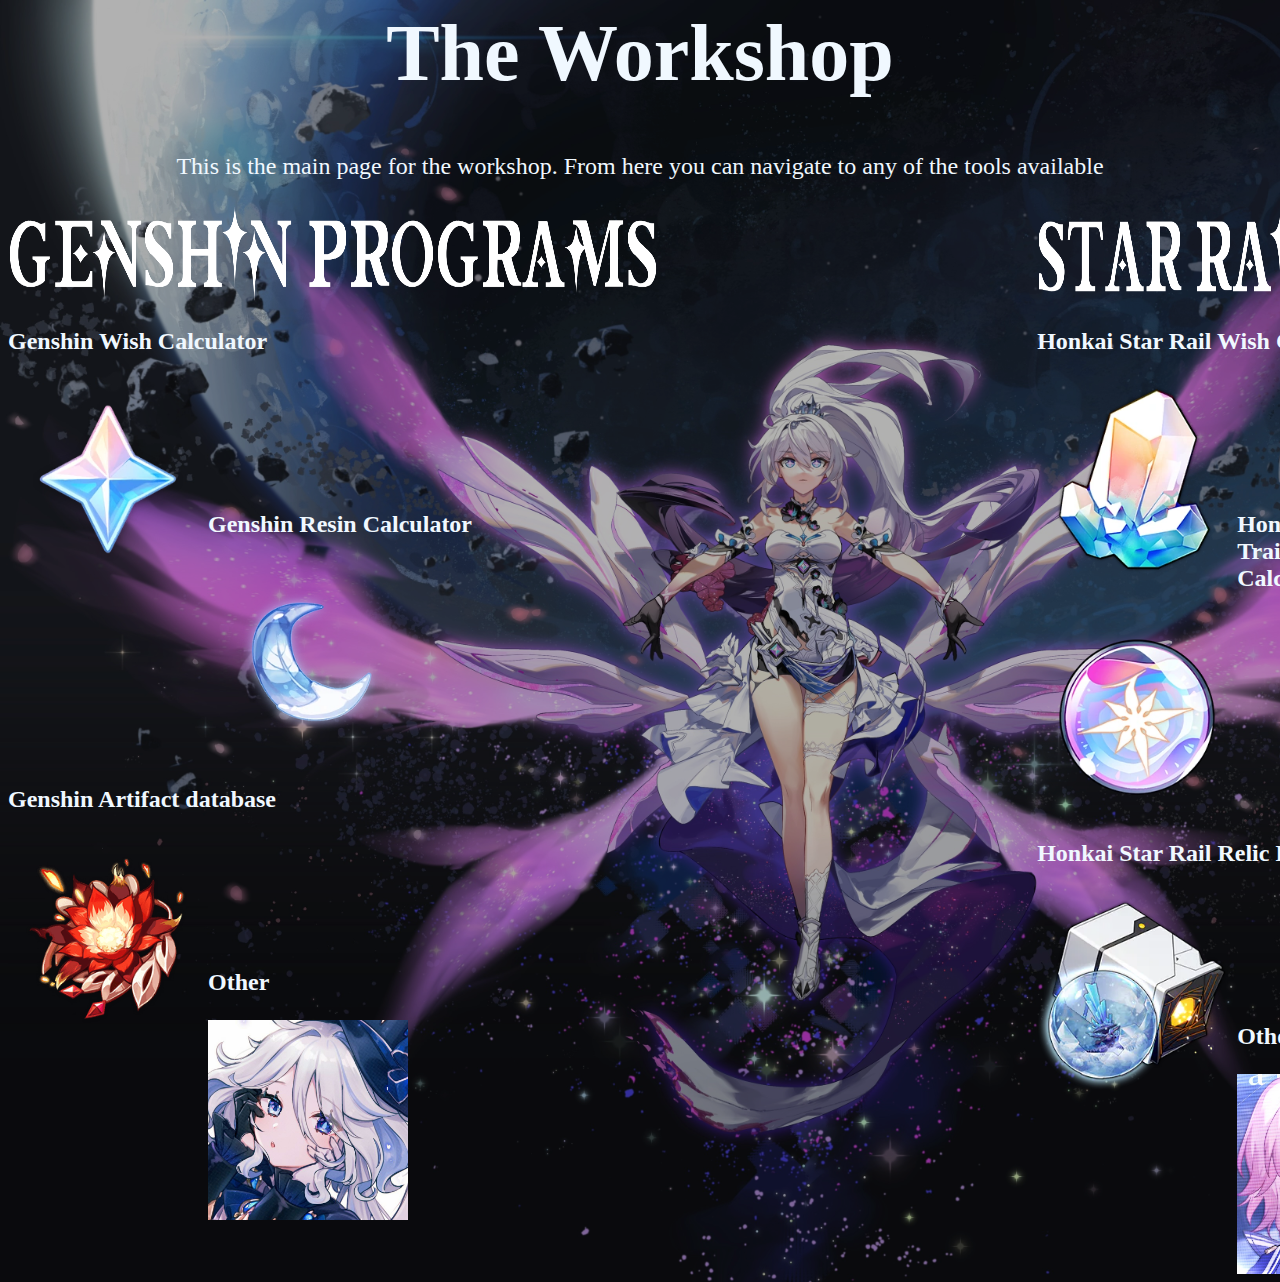
<file: index.html>
<html>
<head>
<title>The Workshop </title>
<link rel="stylesheet" type="text/css" href="styleIndex.css" />
</head>

<body>
<div id="mainHead">
<h1>The Workshop</h1>
<p>This is the main page for the workshop. From here you can navigate to any of the tools available</p>

</div>
<div id="contentbit">
<div id="leftSection">

<a href="WishCalculator.html"><img src="images/genshinPrograms.png" alt="genshin programs" height="100" width="650"></a>
<br>
<h3>Genshin Wish Calculator</h3>
<a href="WishCalculator.html"><img src="images/Item_Primogem.png" alt="genshin calculator" class="leftImage"></a>
<br>
<br>
<br>
<br>
<br>
<br>


<h3>Genshin Resin Calculator</h3>
<a href="resinCalculator.html"><img src="images/Item_Fragile_Resin.png" alt="resin image" class="rightImage"></a>

<h3>Genshin Artifact database</h3>
<a href="artifactDatabase.html"><img src="images/crimson_witch_of_flames (1).png" alt="artifact image" class="leftImage"></a>
<br>
<br>
<br>
<br>
<br>
<br>

<Other>
<h3>Other</h3>
<a href="genshinOther.html"><img src="images/furina.jpg" alt="other" class="rightImage"></a>
</div>

<div id="rightSection">
<a href="WishCalculator.html"><img src="images/starRailPrograms.png" alt="genshin programs" height="100" width="620"></a>
<br>

<h3>Honkai Star Rail Wish Calculator</h3>
<a href="starRailWishCalc.html"><img src="images/jade.png" alt="stellar jade" class="leftImage"></a>
<br>
<br>
<br>
<br>
<br>
<br>
<h3>Honkai Star Rail Trailblaze Calculator</h3>
<a href="trailblazeCalclator.html"><img src="images/Item_Trailblaze_Power.png" alt="resin image" class="rightImage"></a>

<h3>Honkai Star Rail Relic Database</h3>
<a href="relicDatabase.html"><img src="images/honkaiArtifact.png" alt="star rail artifact" class="leftImage"></a>
<br>
<br>
<br>
<br>
<br>
<br>
<h3>Other</h3>
<a href="starRailOther.html"><img src="images/march.jpg" alt="other"  class="rightImage" ></a>
</div>





</body>

</html>
</file>
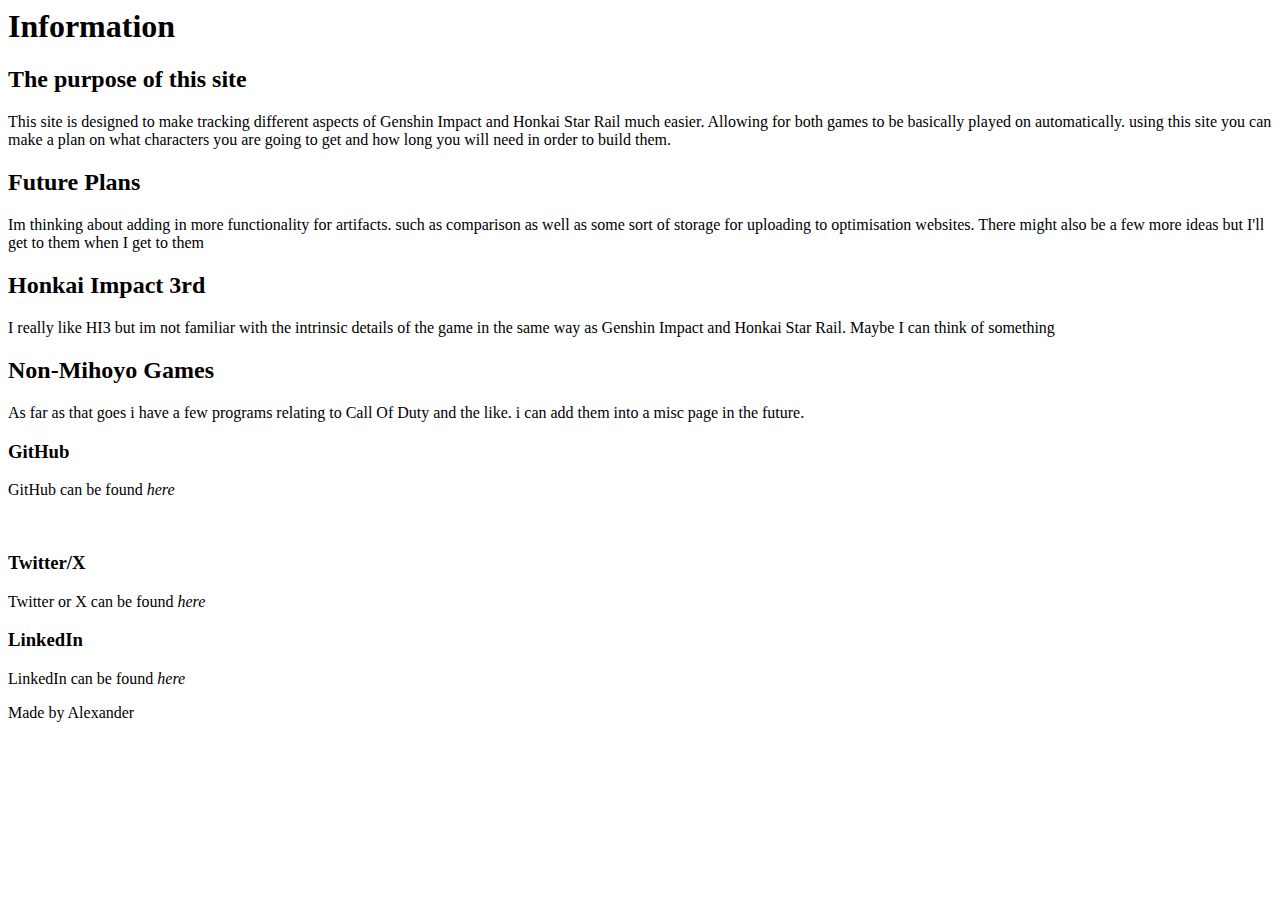
<file: information.html>
<html>
<head>
<title>Information</title>
<link type="stylesheet" href="style.css">
</head>
<body>
<div id="topPart">
<h1>Information</h1>

<h2>The purpose of this site</h2>
<p>This site is designed to make tracking different aspects of Genshin Impact and Honkai Star Rail
much easier. Allowing for both games to be basically played on automatically.
using this site you can make a plan on what characters you are going to get and how long you will
need in order to build them. </p>

<h2>Future Plans</h2>
<p>Im thinking about adding in more functionality for artifacts. such as comparison as well as
some sort of storage for uploading to optimisation websites. There might also be a few more
ideas but I'll get to them when I get to them</p>

<h2>Honkai Impact 3rd</h2>
<p>I really like HI3 but im not familiar with the intrinsic details of the game in the same way as
Genshin Impact and Honkai Star Rail. Maybe I can think of something</p>

<h2>Non-Mihoyo Games</h2>
<p>As far as that goes i have a few programs relating to Call Of Duty and the like. i can add them into 
a misc page in the future.</p>
</div>

<div id="contactInformation">

<h3>GitHub</h3>
<p>GitHub can be found <i>here</i></p>
<br>
<h3>Twitter/X</h3>
<p>Twitter or X can be found <i>here</i> </p>
<h3>LinkedIn</h3>
<p>LinkedIn can be found <i>here</i></p>
</div>
</body>
<footer>
Made by Alexander
</footer>
</html>
</file>
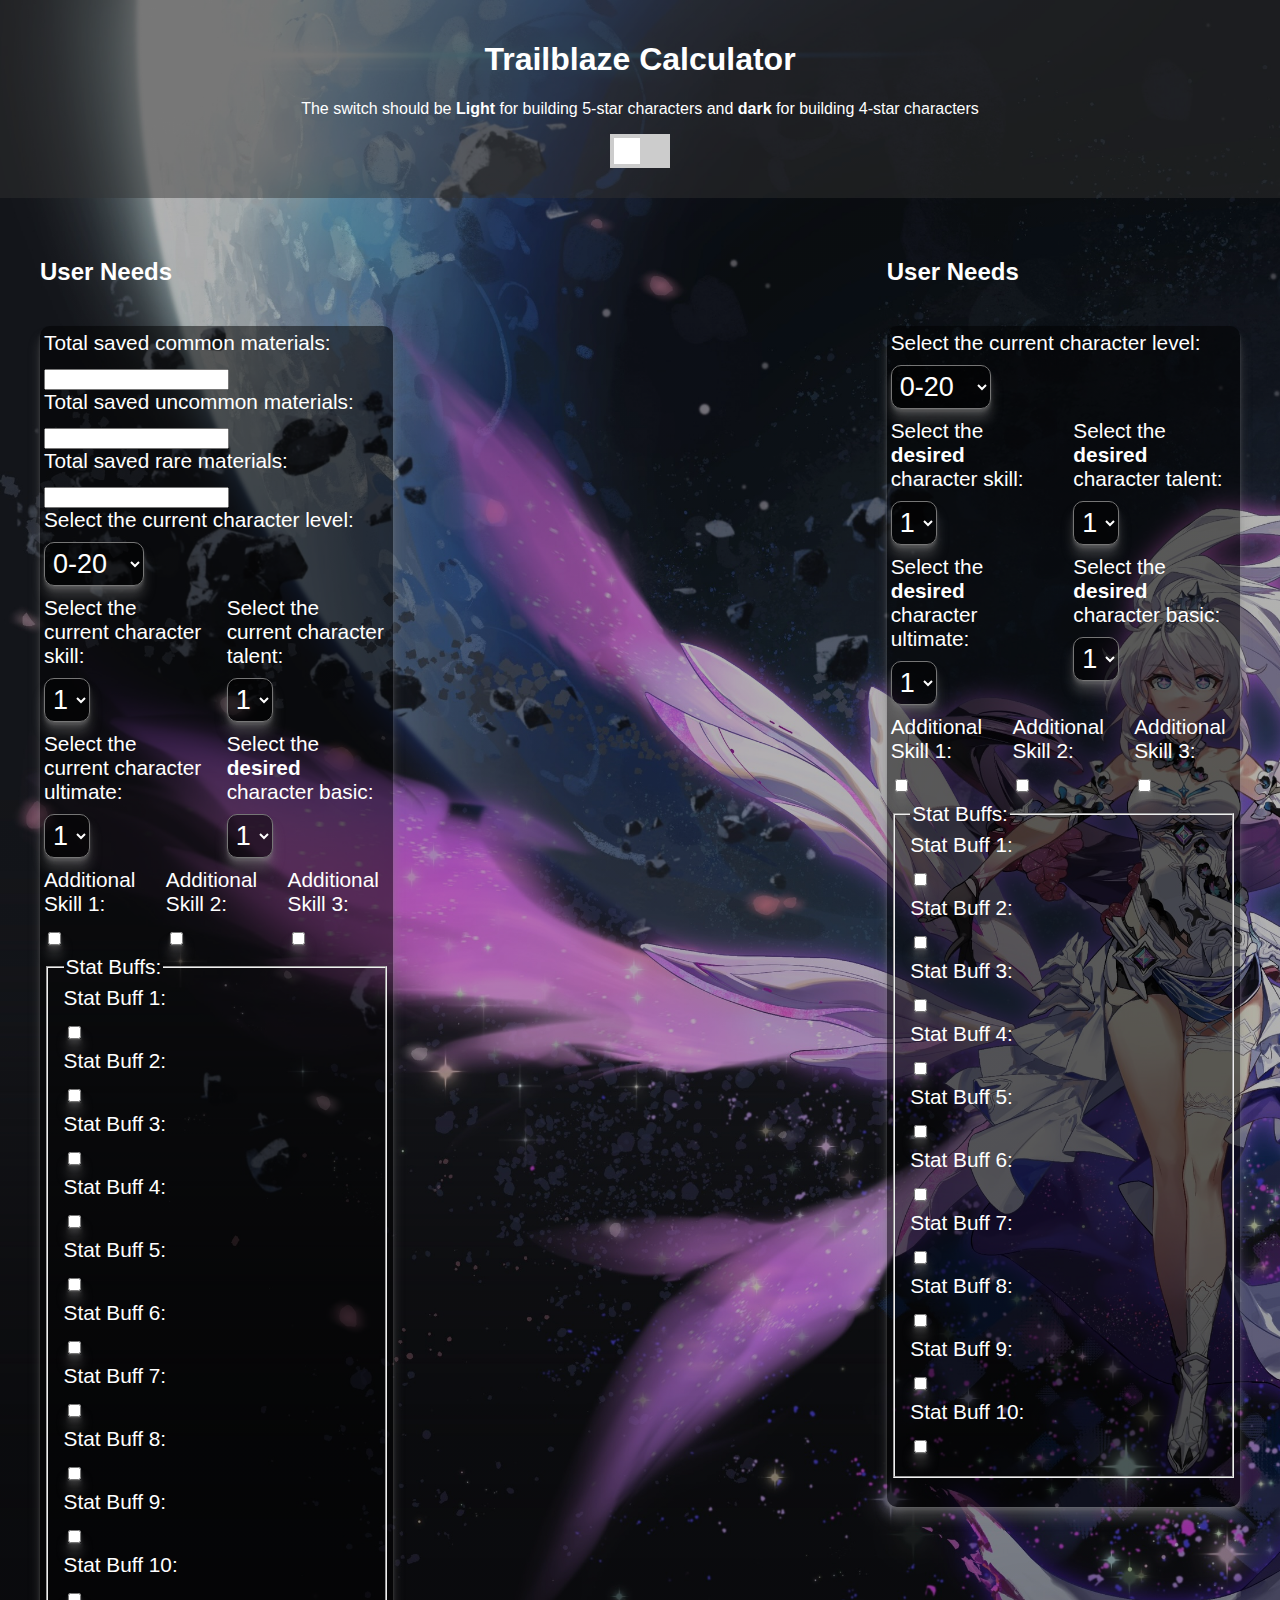
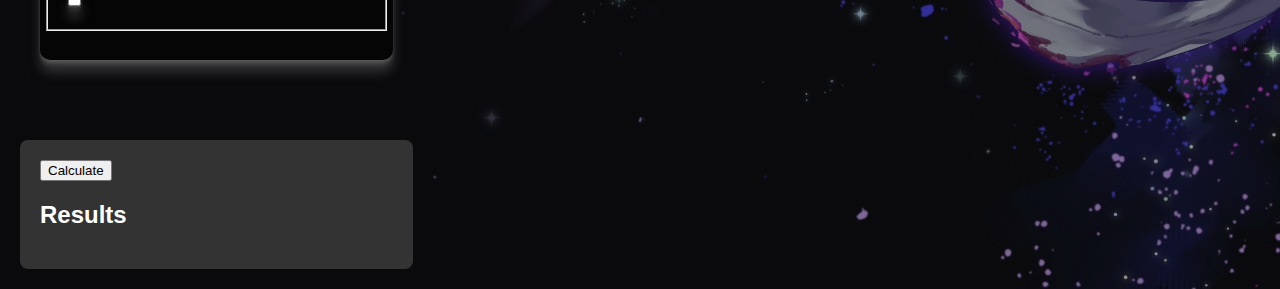
<file: trailblazeCalclator.html>
<!DOCTYPE html>
<html lang="en">

<head>
  <meta charset="UTF-8">
  <meta name="viewport" content="width=device-width, initial-scale=1.0">
  <title>Trailblaze Calculator</title>
  <style>
    body {
      font-family: Arial, sans-serif;
      margin: 0;
      padding: 0;
      background-color: #f2f2f2;

      background-image:
        linear-gradient(rgba(0, 0, 0, 0.3),
          rgba(0, 0, 0, 0.3)),

        url("images/indexBackground.jpeg");
      background-size: cover;


    }

    header {
      background-color: #33333374;
      color: #fff;
      text-align: center;
      padding: 20px;
    }

    section {
      display: flex;
      justify-content: space-between;
      padding: 20px;
    }

    #user-has,
    #user-needs,
    #results {
      flex-basis: calc(33.33% - 20px);
      box-sizing: border-box;
    }

    #user-has,
    #user-needs {
      color: #fff;

      border-radius: 8px;
      padding: 20px;
    }

    #results {
      background-color: #333;
      color: #fff;
      border-radius: 8px;
      padding: 20px;
      margin-top: 20px;
    }

    form {
      margin-top: 20px;
      display: inline-block;
      flex-direction: column;
      align-items: center;
      padding: 5px 4px;
      color: white;
      font-size: 130%;
      background: rgba(0, 0, 0, 0.5);
      border-radius: 10px;
      box-shadow: 0 0.4px 0.4px rgba(128, 128, 128, 0.109),
        0 1px 1px rgba(128, 128, 128, 0.155),
        0 2.1px 2.1px rgba(128, 128, 128, 0.195),
        0 4.4px 4.4px rgba(128, 128, 128, 0.241),
        0 12px 12px rgba(128, 128, 128, 0.35);
    }

    label {
      display: block;
      margin-bottom: 10px;
    }

    select,
    input[type="checkbox"] {
      margin-bottom: 10px;
      display: inline-block;
      flex-direction: column;
      align-items: center;
      padding: 5px 4px;
      color: white;
      font-size: 130%;
      background: rgba(0, 0, 0, 0.5);
      border-radius: 10px;
      box-shadow: 0 0.4px 0.4px rgba(128, 128, 128, 0.109),
        0 1px 1px rgba(128, 128, 128, 0.155),
        0 2.1px 2.1px rgba(128, 128, 128, 0.195),
        0 4.4px 4.4px rgba(128, 128, 128, 0.241),
        0 12px 12px rgba(128, 128, 128, 0.35);
    }



    input[type="submit"] {
      background-color: #333;
      color: #fff;
      padding: 10px 15px;
      border: none;
      border-radius: 5px;
      cursor: pointer;
    }

    input[type="submit"]:hover {
      background-color: #555;
    }

    .input-group {
      display: flex;
      gap: 20px;
    }

    .input-group-item {
      flex-basis: 50%;
    }


    /* The switch - the box around the slider */
    .switch {
      position: relative;
      display: inline-block;
      width: 60px;
      height: 34px;

    }

    /* Hide default HTML checkbox */
    .switch input {
      opacity: 0;
      width: 0;
      height: 0;
    }

    /* The slider */
    .slider {
      position: absolute;
      cursor: pointer;
      top: 0;
      left: 0;
      right: 0;
      bottom: 0;
      background-color: #ccc;
      -webkit-transition: .4s;
      transition: .4s;
    }

    .slider:before {
      position: absolute;
      content: "";
      height: 26px;
      width: 26px;
      left: 4px;
      bottom: 4px;
      background-color: white;
      -webkit-transition: .4s;
      transition: .4s;
    }

    input:checked+.slider {
      background-color: #646464;
    }

    input:focus+.slider {
      box-shadow: 0 0 1px #646464;
    }

    input:checked+.slider:before {
      -webkit-transform: translateX(26px);
      -ms-transform: translateX(26px);
      transform: translateX(26px);
    }
  </style>
</head>

<body>
  <header>
    <h1>Trailblaze Calculator</h1>
    <p>The switch should be <b>Light</b> for building 5-star characters and <b>dark</b> for building 4-star characters
    </p>

    <!-- Rounded switch -->
    <label class="switch">
      <input type="checkbox" id="switch-checkbox">
      <span class="slider round"></span>
    </label>

  </header>

  <main>
    <section>
      <div id="user-needs">
        <h2>User Needs</h2>
        <form id="user-needs-form">
          <label for="totalCommon">Total saved common materials:</label>
          <input type="number" id="totalCommon" name="totalCommon" min="0" step="1">
          <br>

          <label for="totalUncommon">Total saved uncommon materials:</label>
          <input type="number" id="totalUncommon" name="totalUncommon" min="0" step="1">
          <br>

          <label for="totalRare">Total saved rare materials:</label>
          <input type="number" id="totalRare" name="totalRare" min="0" step="1">
          <br>
          <label for="character-levelHave">Select the current character level:</label>
          <select id="character-levelHave" name="character-levelHave">
            <!-- Options from 1 to 10 -->
            <script>
              const characterLevels = ["0-0", "0-0", "0-0", "3-2", "7-5", "20-15", "35-28"];
              const characterLabels = ["0-20", "20-30", "30-40", "40-50", "50-60", "60-70", "70-80"];

              characterLevels.forEach((level, index) => {
                const label = characterLabels[index];
                document.write(`<option value="${level}">${label}</option>`);
              });
            </script>
          </select>

          <div class="input-group">
            <div class="input-group-item">
              <label for="character-skillHave">Select the current character skill:</label>
              <select id="character-skillHave" name="character-skillHave">
                <!-- Options from 1 to 10 -->
                <script>
                  const skillLevels = ["0-0", "3-2", "9-6", "15-12", "21-18", "27-18", "45-36", "72-54", "126-99"];

                  skillLevels.forEach((level, index) => {
                    document.write(`<option value="${level}">${index + 1}</option>`);
                  });
                </script>

              </select>
            </div>

            <div class="input-group-item">
              <label for="character-talentHave">Select the current character talent:</label>
              <select id="character-talentHave" name="character-talentHave">
                <!-- Options from 1 to 10 -->
                <script>
                  //const skillLevels = ["0-0", "3-2", "9-6", "15-12", "21-18", "27-18", "45-36", "72-54", "126-99"];

                  skillLevels.forEach((level, index) => {
                    document.write(`<option value="${level}">${index + 1}</option>`);
                  });
                </script>
              </select>
            </div>
          </div>

          <div class="input-group">
            <div class="input-group-item">
              <label for="character-ultimateHave">Select the current character ultimate:</label>
              <select id="character-ultimateHave" name="character-ultimateHave">
                <!-- Options from 1 to 10 -->
                <script>
                  //const skillLevels = ["0-0", "3-2", "9-6", "15-12", "21-18", "27-18", "45-36", "72-54", "126-99"];

                  skillLevels.forEach((level, index) => {
                    document.write(`<option value="${level}">${index + 1}</option>`);
                  });
                </script>
              </select>
            </div>

            <div class="input-group-item">
              <label for="character-basicHave">Select the <b>desired</b> character basic:</label>
              <select id="character-basicHave" name="character-basicHave">
                <!-- Options from 1 to 6 -->
                <script>
                  const basicLevels = ["0-0","3-2", "9-6", "15-12", "27-18", "72-54"];

                  basicLevels.forEach((level, index) => {
                    document.write(`<option value="${level}">${index + 1}</option>`);
                  });
                </script>
              </select>
            </div>
          </div>

          <div class="input-group">
            <div class="input-group-item">
              <label for="additional-skill-1Have">Additional Skill 1:</label>
              <input type="checkbox" id="additional-skill-1Have" name="additional-skill-1Have" value="3-2">
            </div>

            <div class="input-group-item">
              <label for="additional-skill-2Have">Additional Skill 2:</label>
              <input type="checkbox" id="additional-skill-2Have" name="additional-skill-2Have" value="15-12">
            </div>

            <div class="input-group-item">
              <label for="additional-skill-3Have">Additional Skill 3:</label>
              <input type="checkbox" id="additional-skill-3Have" name="additional-skill-3Have" value="72-54">
            </div>
          </div>
          <!-- Repeat similar code for stat buffs checkboxes -->
          <!-- 10 stat buffs checkboxes -->
          <fieldset>
            <legend>Stat Buffs:</legend>
            <script>
              // Define an array of preset values for checkboxes
              const presetValues = ["0-0", "3-2", "9-6", "9-6", "15-12", "27-18", "27-18", "72-54", "72-54", "72-54"];

              // Loop through each preset value and create a checkbox
              for (let i = 0; i < presetValues.length; i++) {
                const value = presetValues[i];
                document.write(`
                      <label for="stat-buffHave-${i}">Stat Buff ${i + 1}:</label>
                      <input type="checkbox" id="stat-buffHave-${i}" name="stat-buffHave-${i}" value="${value}">
                  `);
              }
            </script>
          </fieldset>
          <br>

          <!--<input type="submit" value="Submit"> -->
        </form>
      </div>

      <div id="user-needs">
        <h2>User Needs</h2>
        <!-- Add content for user needs section -->
        <form id="user-needs-form">
          <label for="character-levelNeed">Select the current character level:</label>
          <select id="character-levelNeed" name="character-levelNeed">
            <!-- Options from 1 to 10 -->
            <script>
              characterLevels.forEach((level, index) => {
                const label = characterLabels[index];
                document.write(`<option value="${level}">${label}</option>`);
              });
            </script>
          </select>

          <div class="input-group">
            <div class="input-group-item">
              <label for="character-skillNeed">Select the <b>desired</b> character skill:</label>
              <select id="character-skillNeed" name="character-skillNeed">
                <!-- Options from 1 to 10 -->
                <script>
                  //const skillLevels = ["0-0", "3-2", "9-6", "15-12", "21-18", "27-18", "45-36", "72-54", "126-99"];

                  skillLevels.forEach((level, index) => {
                    document.write(`<option value="${level}">${index + 1}</option>`);
                  });
                </script>
              </select>
            </div>

            <div class="input-group-item">
              <label for="character-talentNeed">Select the <b>desired</b> character talent:</label>
              <select id="character-talentNeed" name="character-talentNeed">
                <!-- Options from 1 to 10 -->
                <script>
                  //const skillLevels = ["0-0", "3-2", "9-6", "15-12", "21-18", "27-18", "45-36", "72-54", "126-99"];

                  skillLevels.forEach((level, index) => {
                    document.write(`<option value="${level}">${index + 1}</option>`);
                  });
                </script>
              </select>
            </div>
          </div>

          <div class="input-group">
            <div class="input-group-item">
              <label for="character-ultimateNeed">Select the <b>desired</b> character ultimate:</label>
              <select id="character-ultimateNeed" name="character-ultimateNeed">
                <!-- Options from 1 to 10 -->
                <script>
                  //const skillLevels = ["0-0", "3-2", "9-6", "15-12", "21-18", "27-18", "45-36", "72-54", "126-99"];

                  skillLevels.forEach((level, index) => {
                    document.write(`<option value="${level}">${index + 1}</option>`);
                  });
                </script>
              </select>
            </div>

            <div class="input-group-item">
              <label for="character-basicNeed">Select the <b>desired</b> character basic:</label>
              <select id="character-basicNeed" name="character-basicNeed">
                <!-- Options from 1 to 6 -->
                <script>
                  //const basicLevels = ["3-2", "9-6", "15-12", "27-18", "72-54"];

                  basicLevels.forEach((level, index) => {
                    document.write(`<option value="${level}">${index + 1}</option>`);
                  });
                </script>
              </select>
            </div>
          </div>

          <div class="input-group">
            <div class="input-group-item">
              <label for="additional-skill-1Need">Additional Skill 1:</label>
              <input type="checkbox" id="additional-skill-1Need" name="additional-skill-1Need" value="3-2">
            </div>

            <div class="input-group-item">
              <label for="additional-skill-2Need">Additional Skill 2:</label>
              <input type="checkbox" id="additional-skill-2Need" name="additional-skill-2Need" value="15-12">
            </div>

            <div class="input-group-item">
              <label for="additional-skill-3Need">Additional Skill 3:</label>
              <input type="checkbox" id="additional-skill-3Need" name="additional-skill-3Need" value="72-54">
            </div>
          </div>
          <!-- Repeat similar code for stat buffs checkboxes -->
          <!-- 10 stat buffs checkboxes -->
          <fieldset>
            <legend>Stat Buffs:</legend>
            <script>
              // Define an array of preset values for checkboxes
              // const presetValues = [0 - 0, 3 - 2, 9 - 6, 9 - 6, 15 - 12, 27 - 18, 27 - 18, 72 - 54, 72 - 54, 72 - 54];

              // Loop through each preset value and create a checkbox
              for (let i = 0; i < presetValues.length; i++) {
                const value = presetValues[i];
                document.write(`
                      <label for="stat-buffNeed-${i}">Stat Buff ${i + 1}:</label>
                      <input type="checkbox" id="stat-buffNeed-${i}" name="stat-buffNeed-${i}" value="${value}">
                  `);
              }
            </script>
          </fieldset>
          <br>


        </form>
      </div>
    </section>

    <section>
      <div id="results">
        <button type=button, id="calculateButton">Calculate</button>
        <h2>Results</h2>
        <p id="calculateResults"></p>
        <p id="calculateResults2"></p>
        <!-- Add content for results section -->
      </div>
    </section>
  </main>

  <script>

    calculateButton.addEventListener('click', () => {
      calculate();
    });

    //THIS IS WHERE THE FUN BEGINS

    // Function to save form data to variables
    function calculate() {


      var switchState = document.getElementById("switch-checkbox").checked;

      // --------------------------------------HAVE SECTION-----------------------------------------
      // Variables to store form data
      var totalCommon = document.getElementById("totalCommon").value;
      var totalUncommon = document.getElementById("totalUncommon").value;
      var totalRare = document.getElementById("totalRare").value;
      var characterLevelHave = document.getElementById("character-levelHave").value;
      var characterSkillHave = document.getElementById("character-skillHave").value;
      var characterTalentHave = document.getElementById("character-talentHave").value;
      var characterUltimateHave = document.getElementById("character-ultimateHave").value;
      var characterBasicHave = document.getElementById("character-basicHave").value;


      // Variables to check if stat buffs are active
      var additionalSkill1HaveBool = document.getElementById("additional-skill-1Have").checked;
      var additionalSkill1Have;
      if (additionalSkill1HaveBool == true) {
        additionalSkill1Have = document.getElementById("additional-skill-1Have").value;
      }
      else {
        additionalSkill1Have = "0-0";
      }

      var additionalSkill2HaveBool = document.getElementById("additional-skill-2Have").checked;
      var additionalSkill2Have;
      if (additionalSkill2HaveBool == true) {
        additionalSkill2Have = document.getElementById("additional-skill-2Have").value;
      } else {
        additionalSkill2Have = "0-0";
      }

      var additionalSkill3HaveBool = document.getElementById("additional-skill-3Have").checked;
      var additionalSkill3Have;
      if (additionalSkill3HaveBool == true) {
        additionalSkill3Have = document.getElementById("additional-skill-3Have").value;
      } else {
        additionalSkill3Have = "0-0";
      }


      var statBuff1HaveBool = document.getElementById("stat-buffHave-0").checked;
      var statBuff2HaveBool = document.getElementById("stat-buffHave-1").checked;
      var statBuff3HaveBool = document.getElementById("stat-buffHave-2").checked;
      var statBuff4HaveBool = document.getElementById("stat-buffHave-3").checked;
      var statBuff5HaveBool = document.getElementById("stat-buffHave-4").checked;
      var statBuff6HaveBool = document.getElementById("stat-buffHave-5").checked;
      var statBuff7HaveBool = document.getElementById("stat-buffHave-6").checked;
      var statBuff8HaveBool = document.getElementById("stat-buffHave-7").checked;
      var statBuff9HaveBool = document.getElementById("stat-buffHave-8").checked;
      var statBuff10HaveBool = document.getElementById("stat-buffHave-9").checked;

      var statBuff1Have;
      if (statBuff1HaveBool == true) {
        statBuff1Have = document.getElementById("stat-buffHave-0").value;
      } else {
        statBuff1Have = "0-0";
      }
      var statBuff2Have;
      if (statBuff2HaveBool == true) {
        statBuff2Have = document.getElementById("stat-buffHave-1").value;
      } else {
        statBuff2Have = "0-0";
      }

      var statBuff3Have;
      if (statBuff3HaveBool == true) {
        statBuff3Have = document.getElementById("stat-buffHave-2").value;
      } else {
        statBuff3Have = "0-0";
      }

      var statBuff4Have;
      if (statBuff4HaveBool == true) {
        statBuff4Have = document.getElementById("stat-buffHave-3").value;
      } else {
        statBuff4Have = "0-0";
      }

      var statBuff5Have;
      if (statBuff5HaveBool == true) {
        statBuff5Have = document.getElementById("stat-buffHave-4").value;
      } else {
        statBuff5Have = "0-0";
      }

      var statBuff6Have;
      if (statBuff6HaveBool == true) {
        statBuff6Have = document.getElementById("stat-buffHave-5").value;
      } else {
        statBuff6Have = "0-0";
      }

      var statBuff7Have;
      if (statBuff7HaveBool == true) {
        statBuff7Have = document.getElementById("stat-buffHave-6").value;
      } else {
        statBuff7Have = "0-0";
      }

      var statBuff8Have;
      if (statBuff8HaveBool == true) {
        statBuff8Have = document.getElementById("stat-buffHave-7").value;
      } else {
        statBuff8Have = "0-0";
      }

      var statBuff9Have;
      if (statBuff9HaveBool == true) {
        statBuff9Have = document.getElementById("stat-buffHave-8").value;
      } else {
        statBuff9Have = "0-0";
      }

      var statBuff10Have;
      if (statBuff10HaveBool == true) {
        statBuff10Have = document.getElementById("stat-buffHave-9").value;
      } else {
        statBuff10Have = "0-0";
      }








      // Log the values to check if they are saved correctly
      console.log("Total Common: " + totalCommon);
      console.log("Total Uncommon: " + totalUncommon);
      console.log("Total Rare: " + totalRare);
      console.log("Character Level Have: " + characterLevelHave);
      console.log("Character Skill Have: " + characterSkillHave);
      console.log("Character Talent Have: " + characterTalentHave);
      console.log("Character Ultimate Have: " + characterUltimateHave);
      console.log("Character Basic Have: " + characterBasicHave);
      console.log("Additional Skill 1 Have: " + additionalSkill1Have);
      console.log("Additional Skill 2 Have: " + additionalSkill2Have);
      console.log("Additional Skill 3 Have: " + additionalSkill3Have);
      console.log("Stat Buff 1 Have: " + statBuff1Have);
      console.log("Stat Buff 2 Have: " + statBuff2Have);
      console.log("Stat Buff 3 Have: " + statBuff3Have);
      console.log("Stat Buff 4 Have: " + statBuff4Have);
      console.log("Stat Buff 5 Have: " + statBuff5Have);
      console.log("Stat Buff 6 Have: " + statBuff6Have);
      console.log("Stat Buff 7 Have: " + statBuff7Have);
      console.log("Stat Buff 8 Have: " + statBuff8Have);
      console.log("Stat Buff 9 Have: " + statBuff9Have);
      console.log("Stat Buff 10 Have: " + statBuff10Have);




      //------------------------------------------------NEED SECTION-----------------------------------------

      var characterLevelNeed = document.getElementById("character-levelNeed").value;
      var characterSkillNeed = document.getElementById("character-skillNeed").value;
      var characterTalentNeed = document.getElementById("character-talentNeed").value;
      var characterUltimateNeed = document.getElementById("character-ultimateNeed").value;
      var characterBasicNeed = document.getElementById("character-basicNeed").value;
      var additionalSkill1Need = document.getElementById("additional-skill-1Need").checked;
      var additionalSkill2Need = document.getElementById("additional-skill-2Need").checked;
      var additionalSkill3Need = document.getElementById("additional-skill-3Need").checked;

      // Variables to check if stat buffs are active
      var additionalSkill1NeedBool = document.getElementById("additional-skill-1Need").checked;
      var additionalSkill1Need;
      if (additionalSkill1NeedBool == true) {
        additionalSkill1Need = document.getElementById("additional-skill-1Need").value;
      }
      else {
        additionalSkill1Need = "0-0";
      }

      var additionalSkill2NeedBool = document.getElementById("additional-skill-2Need").checked;
      var additionalSkill2Need;
      if (additionalSkill2NeedBool == true) {
        additionalSkill2Need = document.getElementById("additional-skill-2Need").value;
      } else {
        additionalSkill2Need = "0-0";
      }

      var additionalSkill3NeedBool = document.getElementById("additional-skill-3Need").checked;
      var additionalSkill3Need;
      if (additionalSkill3NeedBool == true) {
        additionalSkill3Need = document.getElementById("additional-skill-3Need").value;
      } else {
        additionalSkill3Need = "0-0";
      }


      var statBuff1NeedBool = document.getElementById("stat-buffNeed-0").checked;
      var statBuff2NeedBool = document.getElementById("stat-buffNeed-1").checked;
      var statBuff3NeedBool = document.getElementById("stat-buffNeed-2").checked;
      var statBuff4NeedBool = document.getElementById("stat-buffNeed-3").checked;
      var statBuff5NeedBool = document.getElementById("stat-buffNeed-4").checked;
      var statBuff6NeedBool = document.getElementById("stat-buffNeed-5").checked;
      var statBuff7NeedBool = document.getElementById("stat-buffNeed-6").checked;
      var statBuff8NeedBool = document.getElementById("stat-buffNeed-7").checked;
      var statBuff9NeedBool = document.getElementById("stat-buffNeed-8").checked;
      var statBuff10NeedBool = document.getElementById("stat-buffNeed-9").checked;

      var statBuff1Need;
      if (statBuff1NeedBool == true) {
        statBuff1Need = document.getElementById("stat-buffNeed-0").value;
      } else {
        statBuff1Need = "0-0";
      }
      var statBuff2Need;
      if (statBuff2NeedBool == true) {
        statBuff2Need = document.getElementById("stat-buffNeed-1").value;
      }
      else {
        statBuff2Need = "0-0";
      }

      var statBuff3Need;
      if (statBuff3NeedBool == true) {
        statBuff3Need = document.getElementById("stat-buffNeed-2").value;
      }
      else {
        statBuff3Need = "0-0";
      }

      var statBuff4Need;
      if (statBuff4NeedBool == true) {
        statBuff4Need = document.getElementById("stat-buffNeed-3").value;
      }
      else {
        statBuff4Need = "0-0";
      }

      var statBuff5Need;
      if (statBuff5NeedBool == true) {
        statBuff5Need = document.getElementById("stat-buffNeed-4").value;
      }
      else {
        statBuff5Need = "0-0";
      }

      var statBuff6Need;
      if (statBuff6NeedBool == true) {
        statBuff6Need = document.getElementById("stat-buffNeed-5").value;
      }
      else {
        statBuff6Need = "0-0";
      }

      var statBuff7Need;
      if (statBuff7NeedBool == true) {
        statBuff7Need = document.getElementById("stat-buffNeed-6").value;
      }
      else {
        statBuff7Need = "0-0";
      }

      var statBuff8Need;
      if (statBuff8NeedBool == true) {
        statBuff8Need = document.getElementById("stat-buffNeed-7").value;
      }
      else {
        statBuff8Need = "0-0";
      }

      var statBuff9Need;
      if (statBuff9NeedBool == true) {
        statBuff9Need = document.getElementById("stat-buffNeed-8").value;
      }
      else {
        statBuff9Need = "0-0";
      }

      var statBuff10Need;
      if (statBuff10NeedBool == true) {
        statBuff10Need = document.getElementById("stat-buffNeed-9").value;
      }
      else {
        statBuff10Need = "0-0";
      }

      // Log the values to check if they are saved correctly
      console.log("Total Common: " + totalCommon);
      console.log("Total Uncommon: " + totalUncommon);
      console.log("Total Rare: " + totalRare);
      console.log("Character Level Need: " + characterLevelNeed);
      console.log("Character Skill Need: " + characterSkillNeed);
      console.log("Character Talent Need: " + characterTalentNeed);
      console.log("Character Ultimate Need: " + characterUltimateNeed);
      console.log("Character Basic Need: " + characterBasicNeed);
      console.log("Additional Skill 1 Need: " + additionalSkill1Need);
      console.log("Additional Skill 2 Need: " + additionalSkill2Need);
      console.log("Additional Skill 3 Need: " + additionalSkill3Need);
      console.log("Stat Buff 1 Need: " + statBuff1Need);
      console.log("Stat Buff 2 Need: " + statBuff2Need);
      console.log("Stat Buff 3 Need: " + statBuff3Need);
      console.log("Stat Buff 4 Need: " + statBuff4Need);
      console.log("Stat Buff 5 Need: " + statBuff5Need);
      console.log("Stat Buff 6 Need: " + statBuff6Need);
      console.log("Stat Buff 7 Need: " + statBuff7Need);
      console.log("Stat Buff 8 Need: " + statBuff8Need);
      console.log("Stat Buff 9 Need: " + statBuff9Need);
      console.log("Stat Buff 10 Need: " + statBuff10Need);










  if (switchState == true) {
      console.log("Switch is on");
      characterLevelHave = (characterLevelHave.split('-')[1]);
      console.log("characterLevelHave:", characterLevelHave);
      characterSkillHave = (characterSkillHave.split('-')[1]);
      console.log("characterSkillHave:", characterSkillHave);
      characterTalentHave = (characterTalentHave.split('-')[1]);
      console.log("characterTalentHave:", characterTalentHave);
      characterUltimateHave = (characterUltimateHave.split('-')[1]);
      console.log("characterUltimateHave:", characterUltimateHave);
      characterBasicHave = (characterBasicHave.split('-')[1]);
      console.log("characterBasicHave:", characterBasicHave);
      additionalSkill1Have = (additionalSkill1Have.split('-')[1]);
      console.log("additionalSkill1Have:", additionalSkill1Have);
      additionalSkill2Have = (additionalSkill2Have.split('-')[1]);
      console.log("additionalSkill2Have:", additionalSkill2Have);
      additionalSkill3Have = (additionalSkill3Have.split('-')[1]);
      console.log("additionalSkill3Have:", additionalSkill3Have);
      statBuff1Have = (statBuff1Have.split('-')[1]);
      console.log("statBuff1Have:", statBuff1Have);
      statBuff2Have = (statBuff2Have.split('-')[1]);
      console.log("statBuff2Have:", statBuff2Have);
      statBuff3Have = (statBuff3Have.split('-')[1]);
      console.log("statBuff3Have:", statBuff3Have);
      statBuff4Have = (statBuff4Have.split('-')[1]);
      console.log("statBuff4Have:", statBuff4Have);
      statBuff5Have = (statBuff5Have.split('-')[1]);
      console.log("statBuff5Have:", statBuff5Have);
      statBuff6Have = (statBuff6Have.split('-')[1]);
      console.log("statBuff6Have:", statBuff6Have);
      statBuff7Have = (statBuff7Have.split('-')[1]);
      console.log("statBuff7Have:", statBuff7Have);
      statBuff8Have = (statBuff8Have.split('-')[1]);
      console.log("statBuff8Have:", statBuff8Have);
      statBuff9Have = (statBuff9Have.split('-')[1]);
      console.log("statBuff9Have:", statBuff9Have);
      statBuff10Have = (statBuff10Have.split('-')[1]);
      console.log("statBuff10Have:", statBuff10Have);
      characterLevelNeed = (characterLevelNeed.split('-')[1]);
      console.log("characterLevelNeed:", characterLevelNeed);
      characterSkillNeed = (characterSkillNeed.split('-')[1]);
      console.log("characterSkillNeed:", characterSkillNeed);
      characterTalentNeed = (characterTalentNeed.split('-')[1]);
      console.log("characterTalentNeed:", characterTalentNeed);
      characterUltimateNeed = (characterUltimateNeed.split('-')[1]);
      console.log("characterUltimateNeed:", characterUltimateNeed);
      characterBasicNeed = (characterBasicNeed.split('-')[1]);
      console.log("characterBasicNeed:", characterBasicNeed);
      additionalSkill1Need = (additionalSkill1Need.split('-')[1]);
      console.log("additionalSkill1Need:", additionalSkill1Need);
      additionalSkill2Need = (additionalSkill2Need.split('-')[1]);
      console.log("additionalSkill2Need:", additionalSkill2Need);
      additionalSkill3Need = (additionalSkill3Need.split('-')[1]);
      console.log("additionalSkill3Need:", additionalSkill3Need);
      statBuff1Need = (statBuff1Need.split('-')[1]);
      console.log("statBuff1Need:", statBuff1Need);
      statBuff2Need = (statBuff2Need.split('-')[1]);
      console.log("statBuff2Need:", statBuff2Need);
      statBuff3Need = (statBuff3Need.split('-')[1]);
      console.log("statBuff3Need:", statBuff3Need);
      statBuff4Need = (statBuff4Need.split('-')[1]);
      console.log("statBuff4Need:", statBuff4Need);
      statBuff5Need = (statBuff5Need.split('-')[1]);
      console.log("statBuff5Need:", statBuff5Need);
      statBuff6Need = (statBuff6Need.split('-')[1]);
      console.log("statBuff6Need:", statBuff6Need);
      statBuff7Need = (statBuff7Need.split('-')[1]);
      console.log("statBuff7Need:", statBuff7Need);
      statBuff8Need = (statBuff8Need.split('-')[1]);
      console.log("statBuff8Need:", statBuff8Need);
      statBuff9Need = (statBuff9Need.split('-')[1]);
      console.log("statBuff9Need:", statBuff9Need);
      statBuff10Need = (statBuff10Need.split('-')[1]);
      console.log("statBuff10Need:", statBuff10Need);
  } else if (switchState == false) {
      console.log("Switch is off");
      characterLevelHave = (characterLevelHave.split('-')[0]);
      console.log("characterLevelHave:", characterLevelHave);
      characterSkillHave = (characterSkillHave.split('-')[0]);
      console.log("characterSkillHave:", characterSkillHave);
      characterTalentHave = (characterTalentHave.split('-')[0]);
      console.log("characterTalentHave:", characterTalentHave);
      characterUltimateHave = (characterUltimateHave.split('-')[0]);
      console.log("characterUltimateHave:", characterUltimateHave);
      characterBasicHave = (characterBasicHave.split('-')[0]);
      console.log("characterBasicHave:", characterBasicHave);
      additionalSkill1Have = (additionalSkill1Have.split('-')[0]);
      console.log("additionalSkill1Have:", additionalSkill1Have);
      additionalSkill2Have = (additionalSkill2Have.split('-')[0]);
      console.log("additionalSkill2Have:", additionalSkill2Have);
      additionalSkill3Have = (additionalSkill3Have.split('-')[0]);
      console.log("additionalSkill3Have:", additionalSkill3Have);
      statBuff1Have = (statBuff1Have.split('-')[0]);
      console.log("statBuff1Have:", statBuff1Have);
      statBuff2Have = (statBuff2Have.split('-')[0]);
      console.log("statBuff2Have:", statBuff2Have);
      statBuff3Have = (statBuff3Have.split('-')[0]);
      console.log("statBuff3Have:", statBuff3Have);
      statBuff4Have = (statBuff4Have.split('-')[0]);
      console.log("statBuff4Have:", statBuff4Have);
      statBuff5Have = (statBuff5Have.split('-')[0]);
      console.log("statBuff5Have:", statBuff5Have);
      statBuff6Have = (statBuff6Have.split('-')[0]);
      console.log("statBuff6Have:", statBuff6Have);
      statBuff7Have = (statBuff7Have.split('-')[0]);
      console.log("statBuff7Have:", statBuff7Have);
      statBuff8Have = (statBuff8Have.split('-')[0]);
      console.log("statBuff8Have:", statBuff8Have);
      statBuff9Have = (statBuff9Have.split('-')[0]);
      console.log("statBuff9Have:", statBuff9Have);
      statBuff10Have = (statBuff10Have.split('-')[0]);
      console.log("statBuff10Have:", statBuff10Have);
      characterLevelNeed = (characterLevelNeed.split('-')[0]);
      console.log("characterLevelNeed:", characterLevelNeed);
      characterSkillNeed = (characterSkillNeed.split('-')[0]);
      console.log("characterSkillNeed:", characterSkillNeed);
      characterTalentNeed = (characterTalentNeed.split('-')[0]);
      console.log("characterTalentNeed:", characterTalentNeed);
      characterUltimateNeed = (characterUltimateNeed.split('-')[0]);
      console.log("characterUltimateNeed:", characterUltimateNeed);
      characterBasicNeed = (characterBasicNeed.split('-')[0]);
      console.log("characterBasicNeed:", characterBasicNeed);
      additionalSkill1Need = (additionalSkill1Need.split('-')[0]);
      console.log("additionalSkill1Need:", additionalSkill1Need);
      additionalSkill2Need = (additionalSkill2Need.split('-')[0]);
      console.log("additionalSkill2Need:", additionalSkill2Need);
      additionalSkill3Need = (additionalSkill3Need.split('-')[0]);
      console.log("additionalSkill3Need:", additionalSkill3Need);
      statBuff1Need = (statBuff1Need.split('-')[0]);
      console.log("statBuff1Need:", statBuff1Need);
      statBuff2Need = (statBuff2Need.split('-')[0]);
      console.log("statBuff2Need:", statBuff2Need);
      statBuff3Need = (statBuff3Need.split('-')[0]);
      console.log("statBuff3Need:", statBuff3Need);
      statBuff4Need = (statBuff4Need.split('-')[0]);
      console.log("statBuff4Need:", statBuff4Need);
      statBuff5Need = (statBuff5Need.split('-')[0]);
      console.log("statBuff5Need:", statBuff5Need);
      statBuff6Need = (statBuff6Need.split('-')[0]);
      console.log("statBuff6Need:", statBuff6Need);
      statBuff7Need = (statBuff7Need.split('-')[0]);
      console.log("statBuff7Need:", statBuff7Need);
      statBuff8Need = (statBuff8Need.split('-')[0]);
      console.log("statBuff8Need:", statBuff8Need);
      statBuff9Need = (statBuff9Need.split('-')[0]);
      console.log("statBuff9Need:", statBuff9Need);
      statBuff10Need = (statBuff10Need.split('-')[0]);
      console.log("statBuff10Need:", statBuff10Need);
  } else {
      console.log("----------------SWITCHSTATE ERROR--------------");
  }


      var totalHave = 0;

      totalHave += parseInt(characterLevelHave);
      totalHave += parseInt(characterSkillHave);
      totalHave += parseInt(characterTalentHave);
      totalHave += parseInt(characterUltimateHave);
      totalHave += parseInt(characterBasicHave);
      totalHave += parseInt(additionalSkill1Have);
      totalHave += parseInt(additionalSkill2Have);
      totalHave += parseInt(additionalSkill3Have);
      totalHave += parseInt(statBuff1Have);
      totalHave += parseInt(statBuff2Have);
      totalHave += parseInt(statBuff3Have);
      totalHave += parseInt(statBuff4Have);
      totalHave += parseInt(statBuff5Have);
      totalHave += parseInt(statBuff6Have);
      totalHave += parseInt(statBuff7Have);
      totalHave += parseInt(statBuff8Have);
      totalHave += parseInt(statBuff9Have);
      totalHave += parseInt(statBuff10Have);

      console.log("Total Have: " + totalHave);

      var totalNeed = 0;
      totalNeed += parseInt(characterLevelNeed);
      totalNeed += parseInt(characterSkillNeed);
      totalNeed += parseInt(characterTalentNeed);
      totalNeed += parseInt(characterUltimateNeed);
      totalNeed += parseInt(characterBasicNeed);
      totalNeed += parseInt(additionalSkill1Need);
      totalNeed += parseInt(additionalSkill2Need);
      totalNeed += parseInt(additionalSkill3Need);
      totalNeed += parseInt(statBuff1Need);
      totalNeed += parseInt(statBuff2Need);
      totalNeed += parseInt(statBuff3Need);
      totalNeed += parseInt(statBuff4Need);
      totalNeed += parseInt(statBuff5Need);
      totalNeed += parseInt(statBuff6Need);
      totalNeed += parseInt(statBuff7Need);
      totalNeed += parseInt(statBuff8Need);
      totalNeed += parseInt(statBuff9Need);
      totalNeed += parseInt(statBuff10Need);

      console.log("Total Need: " + totalNeed);

      var totalMissing = totalNeed - totalHave;

      var averageDrops = 5.56;
      var timeToPullDrops = 3600;
      var timeToPullMats = 3600 * 4;
      var MatDrops = 5;
      var characterLevelMissing = characterLevelNeed - characterLevelHave;

      var matDropsTime = (characterLevelMissing / MatDrops) * timeToPullMats; //how long it takes to get enough materials to ascend to max level
      var traceTime = (characterLevelMissing / averageDrops) * timeToPullDrops;
      //CALCULATE BELOW
      var totalTimeRequired = matDropsTime + traceTime

      var seconds = totalTimeRequired % 60;//use this for display
      var m = totalTimeRequired / 60;

      var minutes = m % 60;//use this for display
      var h = m / 60;

      var hours = h % 24;//use this for display
      var days = h / 24;//use this for display
      var overallDays = ~~days;
      var overallHours = ~~hours;
      var overallMinutes = ~~minutes;
      var overallSeconds = ~~seconds;



      document.getElementById("calculateResults").innerHTML = "Overall leveling up your character will take:";
      document.getElementById("calculateResults2").innerHTML = overallDays + " days, " + overallHours + " hours, " + overallMinutes + " minutes and " + overallSeconds + " seconds";

      event.preventDefault()

    }








  </script>








</body>

</html>
</file>
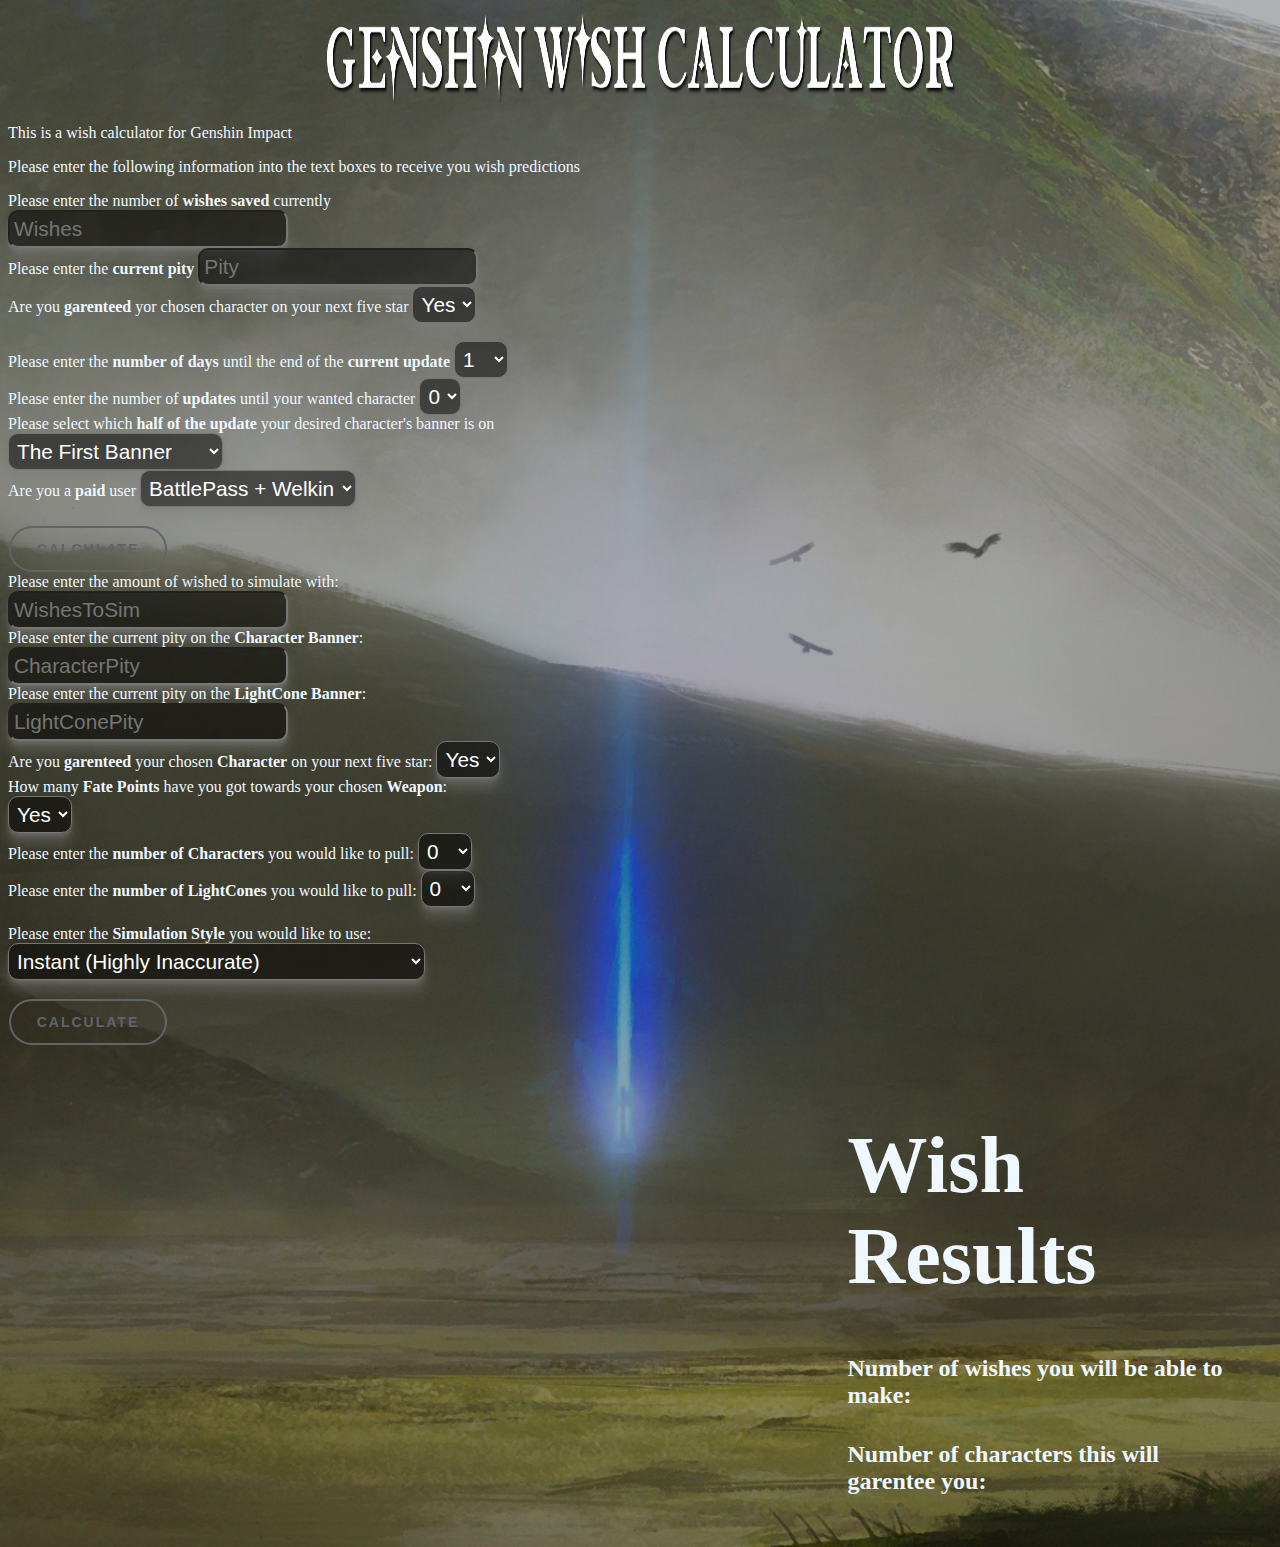
<file: WishCalculator.html>
<!DOCTYPE html>
<html lang="en">
<meta charset="UTF-8">
<title>Page Title</title>
<meta name="viewport" content="width=device-width,initial-scale=1">
<link rel="stylesheet" href="styleWish.css">

<head>


</head>

<body>



  <div class="middlebit">
    <a href="index.html"><img src="images/genshinWishCalculator.png" id="title" alt="genshin programs" height="100"
        width="1200"></a>
    <p>This is a wish calculator for Genshin Impact </p>
    <p>Please enter the following information into the text boxes to receive you wish predictions</p>


    <div id="left">
      <form>
        <label for="wishesSaved">Please enter the number of <b>wishes saved</b> currently</label>
        <input type="number" id="wishesSaved" name="wishesSaved" placeholder="Wishes">
        <br>
        <label for="pity">Please enter the <b>current pity</b></label>
        <input type="number" id="pity" name="lastname" placeholder="Pity">
        <br>
        <label for="fifty">Are you <b>garenteed</b> yor chosen character on your next five star</label>
        <select id="fifty" name="fifty">
          <option value="75">Yes</option>
          <option value="0">No</option>
        </select>
        <br>
        <br>
        <label for="daysLeft">Please enter the <b>number of days</b> until the end of the <b>current update</b></label>
        <select id="daysLeft" name="daysLeft">
          <option value="1">1</option>
          <option value="2">2</option>
          <option value="3">3</option>
          <option value="4">4</option>
          <option value="5">5</option>
          <option value="6">6</option>
          <option value="7">7</option>
          <option value="8">8</option>
          <option value="9">9</option>
          <option value="10">10</option>
          <option value="11">11</option>
          <option value="12">12</option>
          <option value="13">13</option>
          <option value="14">14</option>
          <option value="15">15</option>
          <option value="16">16</option>
          <option value="17">17</option>
          <option value="18">18</option>
          <option value="19">19</option>
          <option value="20">20</option>
          <option value="21">21</option>
          <option value="22">22</option>
          <option value="23">23</option>
          <option value="24">24</option>
          <option value="25">25</option>
          <option value="26">26</option>
          <option value="27">27</option>
          <option value="28">28</option>
          <option value="29">29</option>
          <option value="30">30</option>
          <option value="31">31</option>
          <option value="32">32</option>
          <option value="33">33</option>
          <option value="34">34</option>
          <option value="35">35</option>
          <option value="36">36</option>
          <option value="37">37</option>
          <option value="38">38</option>
          <option value="39">39</option>
          <option value="40">40</option>
        </select>
        <br>
        <label for="updateCount">Please enter the number of <b>updates</b> until your wanted character</label>
        <select id="updateCount" name="updateCount">
          <option value="0">0</option>
          <option value="1">1</option>
          <option value="2">2</option>
          <option value="3">3</option>
          <option value="4">4</option>
          <option value="5">5</option>
          <option value="6">6</option>
        </select>
        <br>
        <label for="updateHalf">Please select which <b>half of the update</b> your desired character's banner is
          on</label>
        <select id="updateHalf" name="updateHalf">
          <option value="75">The First Banner</option>
          <option value="0">The Second Banner</option>
        </select>
        <br>
        <label for="paid">Are you a <b>paid</b> user</label>
        <select id="paid" name="paid">
          <option value="37">BattlePass + Welkin</option>
          <option value="7">BattlePass</option>
          <option value="30">Welkin</option>
          <option value="0">F2P</option>
          <option value="99999">Whale</option>
        </select>
        <br>
        <br>



        <button id="calculateButton">Calculate</button>

      </form>

      <form>
        <label for="WishesToSim">Please enter the amount of wished to simulate with: </label>
        <input type="number" id="WishesToSim" name="WishesToSim" placeholder="WishesToSim">
        <br>
        <label for="CharacterPity">Please enter the current pity on the <b>Character Banner</b>:</label>
        <input type="number" id="CharacterPity" name="lasCharacterPitytname" placeholder="CharacterPity">
        <br>
        <label for="LightConePity">Please enter the current pity on the <b>LightCone Banner</b>:</label>
        <input type="number" id="LightConePity" name="LightConePity" placeholder="LightConePity">
        <br>
        <label for="CharacterFiftyFifty">Are you <b>garenteed</b> your chosen <b>Character</b> on your next five
          star:</label>
        <select id="CharacterFiftyFifty" name="CharacterFiftyFifty">
          <option value="true">Yes</option>
          <option value="false">No</option>
        </select>
        <br>
        <label for="LightConeFiftyFifty">How many <b>Fate Points</b> have you got towards your chosen
          <b>Weapon</b>:</label>
        <select id="LightConeFiftyFifty" name="LightConeFiftyFifty">
          <option value="true">Yes</option>
          <option value="false">No</option>
        </select>

        <br>
        <label for="CharactersWanted">Please enter the <b>number of Characters</b> you would like to pull: </b></label>
        <select id="CharactersWanted" name="CharactersWanted">
          <option value="0">0</option>
          <option value="1">1</option>
          <option value="2">2</option>
          <option value="3">3</option>
          <option value="4">4</option>
          <option value="5">5</option>
          <option value="6">6</option>
          <option value="7">7</option>
          <option value="8">8</option>
          <option value="9">9</option>
          <option value="10">10</option>
          <option value="11">11</option>
          <option value="12">12</option>
          <option value="13">13</option>
          <option value="14">14</option>
          <option value="15">15</option>
          <option value="16">16</option>
          <option value="17">17</option>
          <option value="18">18</option>
          <option value="19">19</option>
          <option value="20">20</option>
          <option value="21">21</option>
          <option value="22">22</option>
          <option value="23">23</option>
          <option value="24">24</option>
          <option value="25">25</option>
          <option value="26">26</option>
          <option value="27">27</option>
          <option value="28">28</option>
          <option value="29">29</option>
          <option value="30">30</option>
          <option value="31">31</option>
          <option value="32">32</option>
          <option value="33">33</option>
          <option value="34">34</option>
          <option value="35">35</option>
          <option value="36">36</option>
          <option value="37">37</option>
          <option value="38">38</option>
          <option value="39">39</option>
          <option value="40">40</option>
        </select>
        <br>
        <label for="LightConesWanted">Please enter the <b>number of LightCones</b> you would like to pull: </b></label>
        <select id="LightConesWanted" name="LightConesWanted">
          <option value="0">0</option>
          <option value="1">1</option>
          <option value="2">2</option>
          <option value="3">3</option>
          <option value="4">4</option>
          <option value="5">5</option>
          <option value="6">6</option>
          <option value="7">7</option>
          <option value="8">8</option>
          <option value="9">9</option>
          <option value="10">10</option>
          <option value="11">11</option>
          <option value="12">12</option>
          <option value="13">13</option>
          <option value="14">14</option>
          <option value="15">15</option>
          <option value="16">16</option>
          <option value="17">17</option>
          <option value="18">18</option>
          <option value="19">19</option>
          <option value="20">20</option>
          <option value="21">21</option>
          <option value="22">22</option>
          <option value="23">23</option>
          <option value="24">24</option>
          <option value="25">25</option>
          <option value="26">26</option>
          <option value="27">27</option>
          <option value="28">28</option>
          <option value="29">29</option>
          <option value="30">30</option>
          <option value="31">31</option>
          <option value="32">32</option>
          <option value="33">33</option>
          <option value="34">34</option>
          <option value="35">35</option>
          <option value="36">36</option>
          <option value="37">37</option>
          <option value="38">38</option>
          <option value="39">39</option>
          <option value="40">40</option>
        </select>
        <br>
        <br>
        <label for="Simulations">Please enter the <b>Simulation Style</b> you would like to use: </b></label>
        <select id="Simulations" name="Simulations">
          <option value="1">Instant (Highly Inaccurate)</option>
          <option value="10">Super Fast (Inaccurate)</option>
          <option value="100">Fast (Semi-Accurate)</option>
          <option value="1000">Regular (Accurate)</option>
          <option value="10000">Slow (Highly Accurate)</option>
          <option value="100000">Experimental (Super Accurate) *May Lag*</option>

        </select>
        <br>
        <br>



        <button id="calculateButton2">Calculate</button>

      </form>


    </div>

    <div id="right">
      <h1>Wish Results</h1>


      <h2>Number of wishes you will be able to make: </h2>
      <p id="wishes"></p>


      <h2>Number of characters this will garentee you: </h2>
      <p id="characters"></p>




    </div>
  </div>
  <!-- ---------------------------------THIS IS WHERE THE FUN BEGINS--------------------------------  -->
  <script>
    function calculate() {

      //Get all the values from the form

      const wishesSaved = parseInt(document.getElementById('wishesSaved').value); //number of wishes the user has currently saved
      var pity = parseInt(document.getElementById('pity').value); //the current pity level of the user
      var fifty = parseInt(document.getElementById('fifty').value); //if the user has a gareenteed chosen character or not (possibly bool)
      var daysLeft = parseInt(document.getElementById('daysLeft').value); //number of days left on the update
      var updateCount = parseInt(document.getElementById('updateCount').value); //how many updates until the characters banner
      var updateHalf = parseInt(document.getElementById('updateHalf').value); //if the character is released on the first or second half of the update
      var paid = parseInt(document.getElementById('paid').value); //if the user buys the welkin and battlepass (about 36 wishes per update)

      var wishesPerUpdate = 72 + paid;


      var totalWishesSaved = wishesSaved + pity + fifty + (updateCount * wishesPerUpdate) + ((wishesPerUpdate / 40) * daysLeft) - updateHalf;

      var charactersGaurenteed = totalWishesSaved / 150;


      //remove fractions
      var printedWishes = ~~totalWishesSaved;
      var printedCharacters = ~~charactersGaurenteed;

      //output to webpage

      document.getElementById("wishes").innerHTML = printedWishes;
      document.getElementById("characters").innerHTML = printedCharacters;
      event.preventDefault()
      return false;
    }

    calculateButton.addEventListener('click', () => {
      calculate();
    });

    function calculate2() {
      const OddsOfFiveStar = 0.006; //this is the % chance of getting a five star ?character? and light cone i think
      const OddsIncrease = 0.06; //this is how much the OddsOfFiveStar value will increase after soft pity. this will stack until hard pity

      //pity for banners
      const SoftPityCharacterBanner = 74; //this is when the odds change      
      const SoftPityLightConeBanner = 64; //this is when the odds change          
      const HardPityCharacterBanner = 90; //this is when it is guaranteed       
      const HardPityLightConeBanner = 80; //this is when it is guaranteed

      //calculations for when a five star is pulled
      const OddsOfBannerCharacter = 0.5; //this is the fifty-fifty
      const OddsOfBannerLightCone = 0.75;//this is the "fifty-fifty" for the lightcone banner 

      //user inputs
      var CharacterPity = parseInt(document.getElementById('CharacterPity').value);; //this will increase with every unseccessful pull. will also be reset to zero when successful pull is done. can be set at beginning.
      var LightConePity = parseInt(document.getElementById('LightConePity').value);; //this will increase with every unseccessful pull. will also be reset to zero when successful pull is done. can be set at beginning.
      var wishes = parseInt(document.getElementById('WishesToSim').value);; //this will be the amount of wishes used by the simulator
      var UnallottedWishes = wishes; //wishes that are still to be spent
      var CharactersWanted = parseInt(document.getElementById('CharactersWanted').value);; //CHANGE LATER
      var LightConesWanted = parseInt(document.getElementById('LightConesWanted').value);; //CHANGE LATER

      var CharacterBoolFix = document.getElementById('CharacterFiftyFifty').value;
      var CharacterDefaultFiftyFifty = (CharacterBoolFix === 'true');

      var WeaponDefaultFiftyFifty = document.getElementById('LightConeFiftyFifty').value;
      var CharacterFiftyFifty = CharacterDefaultFiftyFifty;
      var LightConeFiftyFifty = LightConeDefaultFiftyFifty;
      var WeaponSecondFiftyFifty = 0; //decides is you get a banner weapon or not
      //other

      const Simulations = parseInt(document.getElementById('Simulations').value);
      var CompletedSimulations = 0;
      var CharactersGotten = 0;
      var LightConesGotten = 0;
      var SuccessfulSim = 0;
      var CharacterOverPity = 12;
      var LightConeOverPity = 0;
      //Start




      while (CompletedSimulations < Simulations) {
        console.log(SuccessfulSim);
        //console.log("Characters Gotten " + CharactersGotten);
        console.log("Wishes " + UnallottedWishes);


        //character loop
        while (UnallottedWishes > 0 && CharactersGotten < CharactersWanted) {
          const randomValue = Math.random(); // Generate a random number between 0 and 1
          console.log(randomValue);
          const randomValue2 = Math.random(); // Generate a random number between 0 and 1
          CharacterOverPity = 0; // Reset calcs
          if (CharacterPity > SoftPityCharacterBanner) {
            CharacterOverPity = CharacterPity - SoftPityCharacterBanner;
          }
          UnallottedWishes = UnallottedWishes - 1;
          if (randomValue < (OddsOfFiveStar + (CharacterOverPity * OddsIncrease))) {
            if (CharacterFiftyFifty == true) {
              CharactersGotten = CharactersGotten + 1;
              CharacterFiftyFifty = false;
              console.log("Character Gotten on 50/50"); //DEBUG CODE XXXXXXXXX
            }
            else {
              if (randomValue2 < OddsOfBannerCharacter) {
                CharactersGotten = CharactersGotten + 1;
                console.log("Character gotten without 50/50"); //DEBUG CODE XXXXXXXXXXX
              }
              else {
                CharacterFiftyFifty = true;
                console.log("Lost 50/50")
              }

            }
            CharacterPity = 0;
          }
          CharacterPity = CharacterPity + 1;
          console.log("Character Pity " + CharacterPity);
        }

        //LightCone loop
        while (UnallottedWishes > 0 && LightConesGotten < LightConesWanted) {
          const randomValue = Math.random(); // Generate a random number between 0 and 1
          console.log(randomValue);
          const randomValue2 = Math.random(); // Generate a random number between 0 and 1
          LightConeOverPity = 0; //reset calcs
          if (LightConePity > SoftPityLightConeBanner) {
            LightConeOverPity = LightConePity - SoftPityLightConeBanner;
          }
          UnallottedWishes = UnallottedWishes - 1;
          if (randomValue < (OddsOfFiveStar + (LightConeOverPity * OddsIncrease))) {
            if (LightConeFiftyFifty == 2) {
              LightConesGotten = LightConesGotten + 1;
              LightConeFiftyFifty = 0;
              WrongWeapon = false;
              console.log("LightCone Gotten on 50/50"); //DEBUG CODE XXXXXXXXX
            }
            else {
              if (randomValue2 < 0.5 || WrongWeapon == true) { //coin flip for banner weapon
                if (randomValue3 < 0.5) { //coin flip for chosen weapon
                  LightConesGotten = LightConesGotten + 1;
                  console.log("LightCone gotten without 50/50"); //DEBUG CODE XXXXXXXXXXX
                }
                else {
                  WrongWeapon = true //got wrong banner weapon
                }

              }
              else {
                LightConeFiftyFifty = true;
                console.log("Lost 50/50")
              }

            }
            LightConePity = 0;
          }
          LightConePity++;
          console.log("LightCone Pity " + LightConePity);
        }









        if (CharactersGotten == CharactersWanted && LightConesGotten == LightConesWanted) {
          SuccessfulSim++;
        }


        CompletedSimulations = CompletedSimulations + 1;
        CharactersGotten = 0;
        LightConesGotten = 0;
        UnallottedWishes = wishes;
        CharacterOverPity = 0;
        LightConeOverPity = 0;
        CharacterPity = 0;
        LightConePity = 0;
        CharacterFiftyFifty = CharacterDefaultFiftyFifty;
        LightConeFiftyFifty = LightConeDefaultFiftyFifty;

      }


      var Chance = SuccessfulSim / CompletedSimulations * 100;
      document.getElementById("characters").innerHTML = (Chance + "%");
      event.preventDefault()
    }


  </script>



</body>

</html>
</file>
<file: styleIndex.css>
body{

    background-image:
    linear-gradient(
        rgba(0, 0, 0, 0.3),
        rgba(0, 0, 0, 0.3)
      ),
    
    url("images/indexBackground.jpeg");
    background-size: cover;


}

h1{
 font-size: 500%;
}

h2{
  font-size: 300%;

}


h3{
  font-size: 150%;

}
p{
  font-size: 150%;
}


#mainhead{
    color: aliceblue;

    text-align: center;
}

#contentbit{
    display: flex;
    width: 100%;

}

#leftSection{
    color: aliceblue;
    flex: 1;    
    width: 60%;
    border: 10cm;
    border-color: aliceblue;

    margin-right: 30%;
    
}

#rightSection{
    color: aliceblue;
    flex: 1;
    width: 32%;
    float: right;

}



.leftImage{
  display: inline-flexbox;
  width: 200;
  height: 200;
  float: left;
  clear: left;
}

.rightImage{
  display: inline-flexbox;
  width: 200;
  height: 200;

}
</file>
<file: style.css>
body{

    background-image:
    linear-gradient(
        rgba(0, 0, 0, 0.3),
        rgba(0, 0, 0, 0.3)
      ),
    
    url("images/background.jpg");


}

h1{
 font-size: 500%;
}

h3{
  font-size: 200%;

}

p{
  font-size: 100%;
}

#time,#levelTime,#talentTime {
  font-size: 120%;
}

#mainhead{
    color: aliceblue;

    text-align: center;
}

#contentbit{
    display: flex;
}

#gather{
    color: aliceblue;
    flex: 1;

}

#result{
    color: aliceblue;
    
    width: 32%;
    float: right;
    padding: 20px;

}



#cars, #fname,#currentLevel,#desiredLevel,#commonHave,#uncommonHave,
#rareHave,#currentNormalLevel,#currentSkillLevel,#currentBurstLevel,
#desiredNormalLevel,#desiredSkillLevel,#desiredBurstLevel {
    display: inline-block;
    flex-direction: column;
    align-items: center;
    padding: 5px 4px;
    color: white;
    font-size: 130%;
    background: rgba(0, 0, 0, 0.5);
    border-radius: 10px;
    box-shadow: 0 0.4px 0.4px rgba(128, 128, 128, 0.109),
      0 1px 1px rgba(128, 128, 128, 0.155),
      0 2.1px 2.1px rgba(128, 128, 128, 0.195),
      0 4.4px 4.4px rgba(128, 128, 128, 0.241),
      0 12px 12px rgba(128, 128, 128, 0.35);
  
    h1 {
      margin: 0 0 24px 0;
    }
  
    .form-input-material {
      margin: 12px 0;
    }

  }
  
  #calculateButton{
    display: inline-block;
  outline: none;
  cursor: pointer;
  font-size: 14px;
  line-height: 1;
  border-radius: 500px;
  transition-property: background-color,border-color,color,box-shadow,filter;
  transition-duration: .3s;
  border: 1px solid transparent;
  letter-spacing: 2px;
  min-width: 160px;
  text-transform: uppercase;
  white-space: normal;
  font-weight: 700;
  text-align: center;
  padding: 16px 14px 18px;
  color: #616467;
  box-shadow: inset 0 0 0 2px #616467;
  background-color: transparent;
  height: 48px;
    
  }




  #calculateButton:hover{
    background: transparent;
    box-shadow: 0 0 20px 10px hsla(0, 0%, 100%, 0.5);



    }
</file>
<file: styleWish.css>
body {

  background-image:
    linear-gradient(rgba(0, 0, 0, 0.3),
      rgba(0, 0, 0, 0.3)),

    url("images/amber.jpg");
  background-size: cover;


}

h1 {
  font-size: 500%;
  color: aliceblue;
}

h3 {
  font-size: 200%;
  color: aliceblue;

}

p {
  font-size: 100%;
  color: aliceblue;
}



#middleBit {
  color: aliceblue;

  text-align: center;
}

#middleBit {
  display: flex;
}

#left {
  color: aliceblue;
  flex: 1;
  width: 40%;
}

#right {
  color: aliceblue;

  width: 32%;
  float: right;
  padding: 20px;

}



#wishesSaved,
#pity,
#fifty,
#daysLeft,
#updateCount,
#updateHalf,
#paid,
#Simulations,
#LightConesWanted,
#CharactersWanted,
#LightConeFiftyFifty,
#CharacterFiftyFifty,
#LightConePity,
#CharacterPity,
#WishesToSim {
  display: inline-block;
  flex-direction: column;
  align-items: center;
  padding: 5px 4px;
  color: white;
  font-size: 130%;
  background: rgba(0, 0, 0, 0.5);
  border-radius: 10px;
  box-shadow: 0 0.4px 0.4px rgba(128, 128, 128, 0.109),
    0 1px 1px rgba(128, 128, 128, 0.155),
    0 2.1px 2.1px rgba(128, 128, 128, 0.195),
    0 4.4px 4.4px rgba(128, 128, 128, 0.241),
    0 12px 12px rgba(128, 128, 128, 0.35);

  h1 {
    margin: 0 0 24px 0;
    color: aliceblue;
  }

  .form-input-material {
    margin: 12px 0;
  }

}

#calculateButton,
#calculateButton2 {
  display: inline-block;
  outline: none;
  cursor: pointer;
  font-size: 14px;
  line-height: 1;
  border-radius: 500px;
  transition-property: background-color, border-color, color, box-shadow, filter;
  transition-duration: .3s;
  border: 1px solid transparent;
  letter-spacing: 2px;
  min-width: 160px;
  text-transform: uppercase;
  white-space: normal;
  font-weight: 700;
  text-align: center;
  padding: 16px 14px 18px;
  color: #616467;
  box-shadow: inset 0 0 0 2px #616467;
  background-color: transparent;
  height: 48px;

}




#calclateButton:hover {
  background: transparent;
  box-shadow: 0 0 20px 10px hsla(0, 0%, 100%, 0.5);



}

#calclateButton2:hover {
  background: transparent;
  box-shadow: 0 0 20px 10px hsla(0, 0%, 100%, 0.5);



}

#wishes,
#characters {
  font-size: 200%;
  font-weight: bold;
  color: #d62020;
  text-align: center;
}


#title {

  display: block;
  margin-left: auto;
  margin-right: auto;
  width: 50%;
}
</file>
